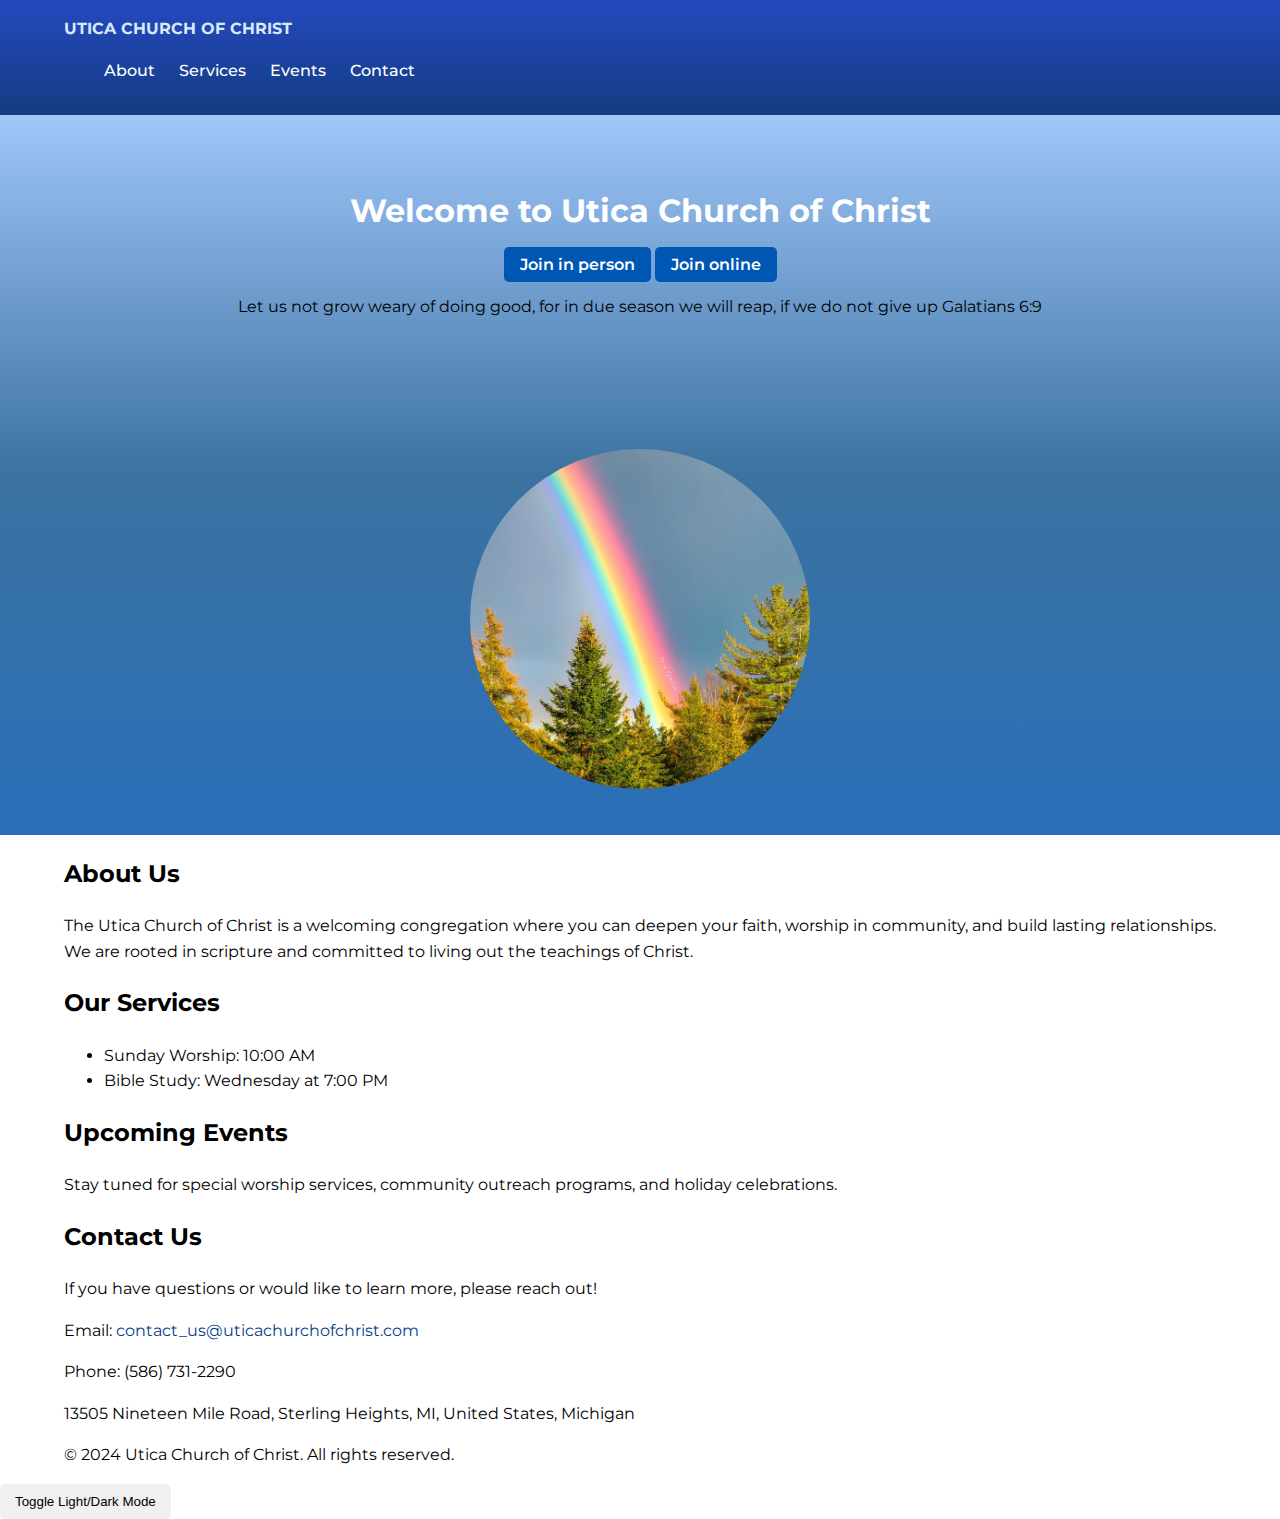
<file: index.html>
<!DOCTYPE html>
<html lang="en">
<head>
  <meta charset="UTF-8">
  <meta name="viewport" content="width=device-width, initial-scale=1.0">
  <meta name="description" content="Welcome to the Utica Church of Christ - A place to grow in faith and community. Join us for worship, Bible studies, and fellowship.">
  <title>Utica Church of Christ</title>
  <link rel="stylesheet" href="css/style.css">
  <link rel="preconnect" href="https://fonts.googleapis.com">
  <link rel="preconnect" href="https://fonts.gstatic.com" crossorigin>
 <link href="https://fonts.googleapis.com/css2?family=Montserrat:wght@300;400;500;600;700&display=swap" rel="stylesheet">

</head>
<body>
  <header>
    <nav class="navbar">
      <div class="container">
        <a href="#" class="logo">UTICA CHURCH OF CHRIST</a>
        <ul class="nav-links">
          <li><a href="about.html">About</a></li>
          <li><a href="services.html">Services</a></li>
          <li><a href="#events">Events</a></li>
          <li><a href="contact.html">Contact</a></li>
        </ul>
      </div>
    </nav>
  </header>

  <section class="hero">
    <img src="images/rainbow.jpeg" alt="Rainbow in the sky: God's promise" class="hero2-img">
    <div class="hero-content">
      <h1>Welcome to Utica Church of Christ</h1>
      <a href="inperson-service.html" class="btn">Join in person</a>
      <a href="online-service.html" class="btn">Join online</a>
      <p>Let us not grow weary of doing good, for in due season we will reap, if we do not give up Galatians 6:9 </p>
    </div>
  </section>
  
      

    <section id="about" class="about">
      <div class="container">
        <h2>About Us</h2>
        <p>The Utica Church of Christ is a welcoming congregation where you can deepen your faith, worship in community, and build lasting relationships. We are rooted in scripture and committed to living out the teachings of Christ.</p>
      </div>
    </section>

    <section id="services" class="services">
      <div class="container">
        <h2>Our Services</h2>
        <ul>
          <li>Sunday Worship: 10:00 AM</li>
          <li>Bible Study: Wednesday at 7:00 PM</li>
        </ul>
      </div>
    </section>

    <section id="events" class="events">
      <div class="container">
        <h2>Upcoming Events</h2>
        <p>Stay tuned for special worship services, community outreach programs, and holiday celebrations.</p>
      </div>
    </section>

    <section id="contact" class="contact">
      <div class="container">
        <h2>Contact Us</h2>
        <p>If you have questions or would like to learn more, please reach out!</p>
        <p>Email: <a href="mailto:contact_us@uticachurchofchrist.com">contact_us@uticachurchofchrist.com</a></p>
        <p>Phone: (586) 731-2290</p>
        <p>13505 Nineteen Mile Road, Sterling Heights, MI, United States, Michigan</p>
      </div>
    </section>
  </main>

  <footer>
    <div class="container">
      <p>&copy; 2024 Utica Church of Christ. All rights reserved.</p>
    </div>
  </footer>


<script>
    // Check for saved theme preference in localStorage
    const savedTheme = localStorage.getItem('theme');
    if (savedTheme) {
      document.documentElement.setAttribute('data-theme', savedTheme);
    }
  
    // Function to toggle theme
    function toggleTheme() {
      const currentTheme = document.documentElement.getAttribute('data-theme');
      const newTheme = currentTheme === 'dark' ? 'light' : 'dark';
      document.documentElement.setAttribute('data-theme', newTheme);
      localStorage.setItem('theme', newTheme); // Save preference
    }
  </script>

<button onclick="toggleTheme()">Toggle Light/Dark Mode</button>

</body>
</html>
</file>
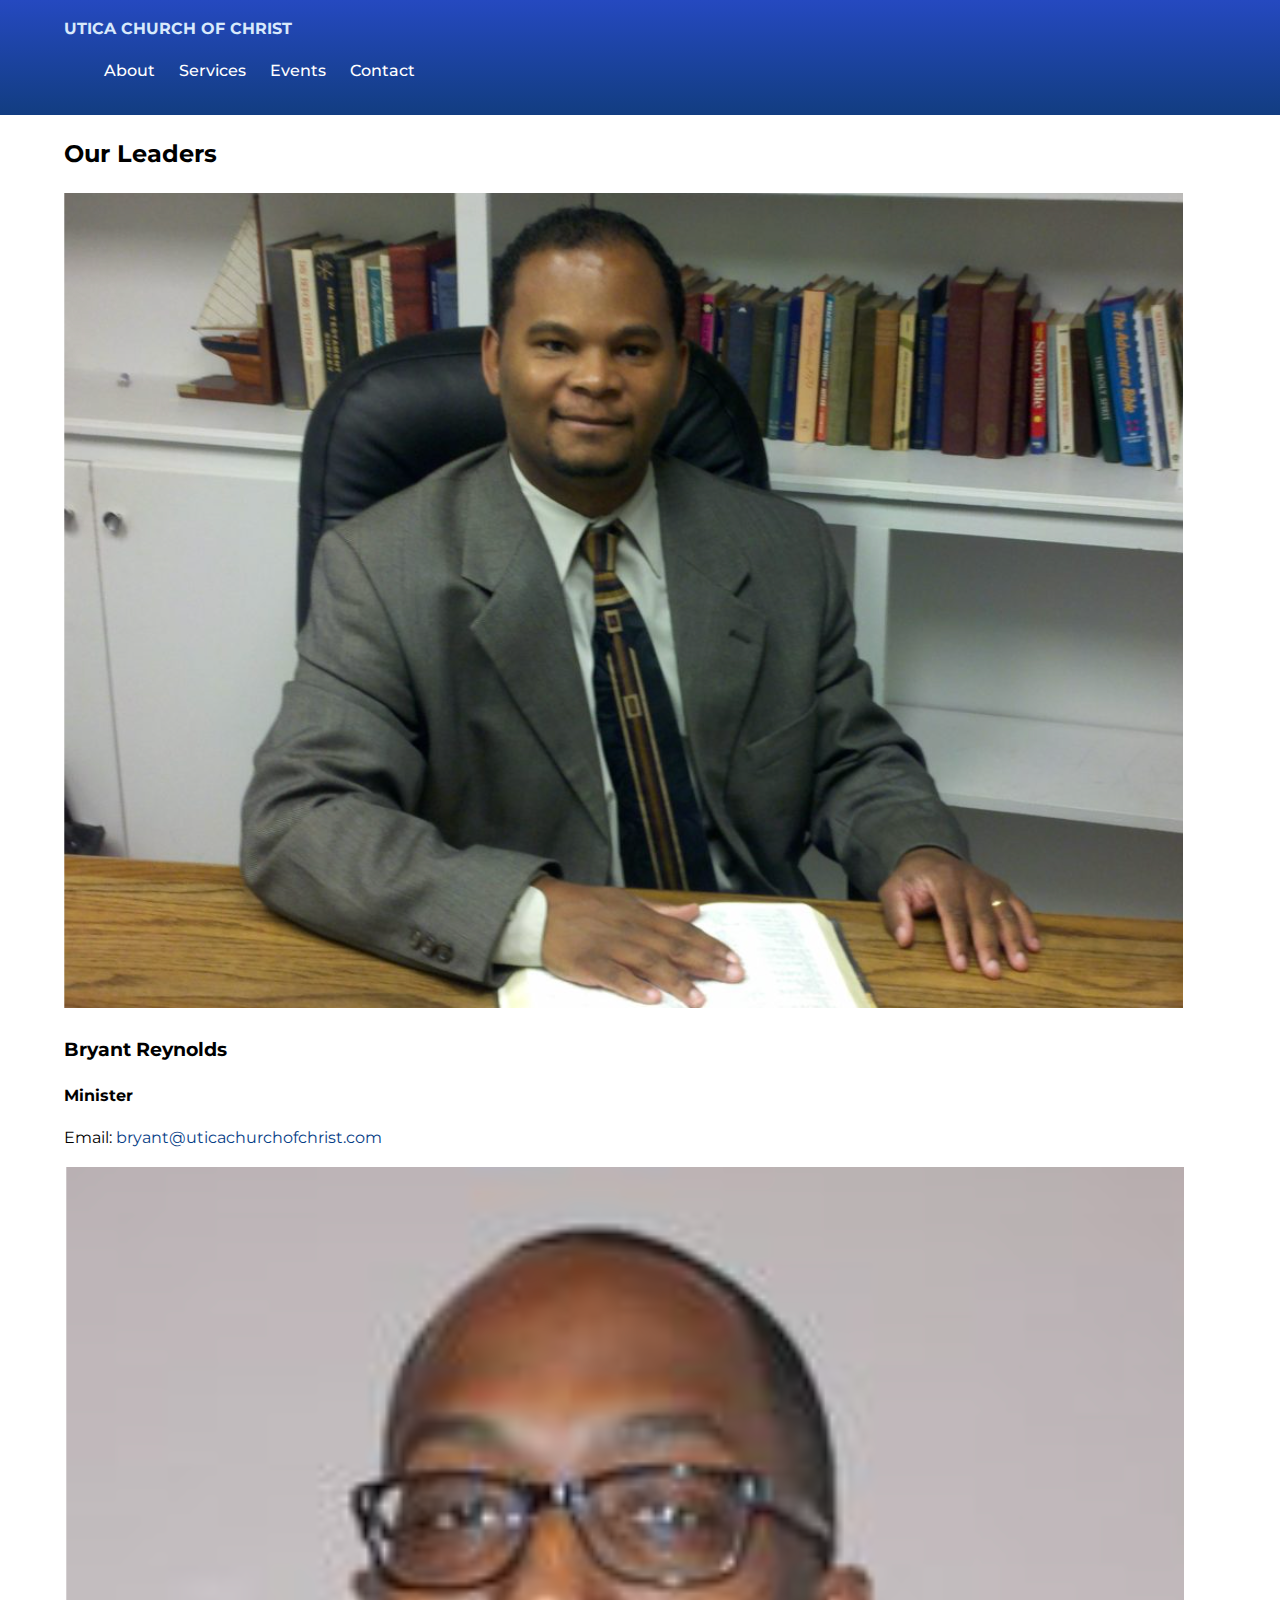
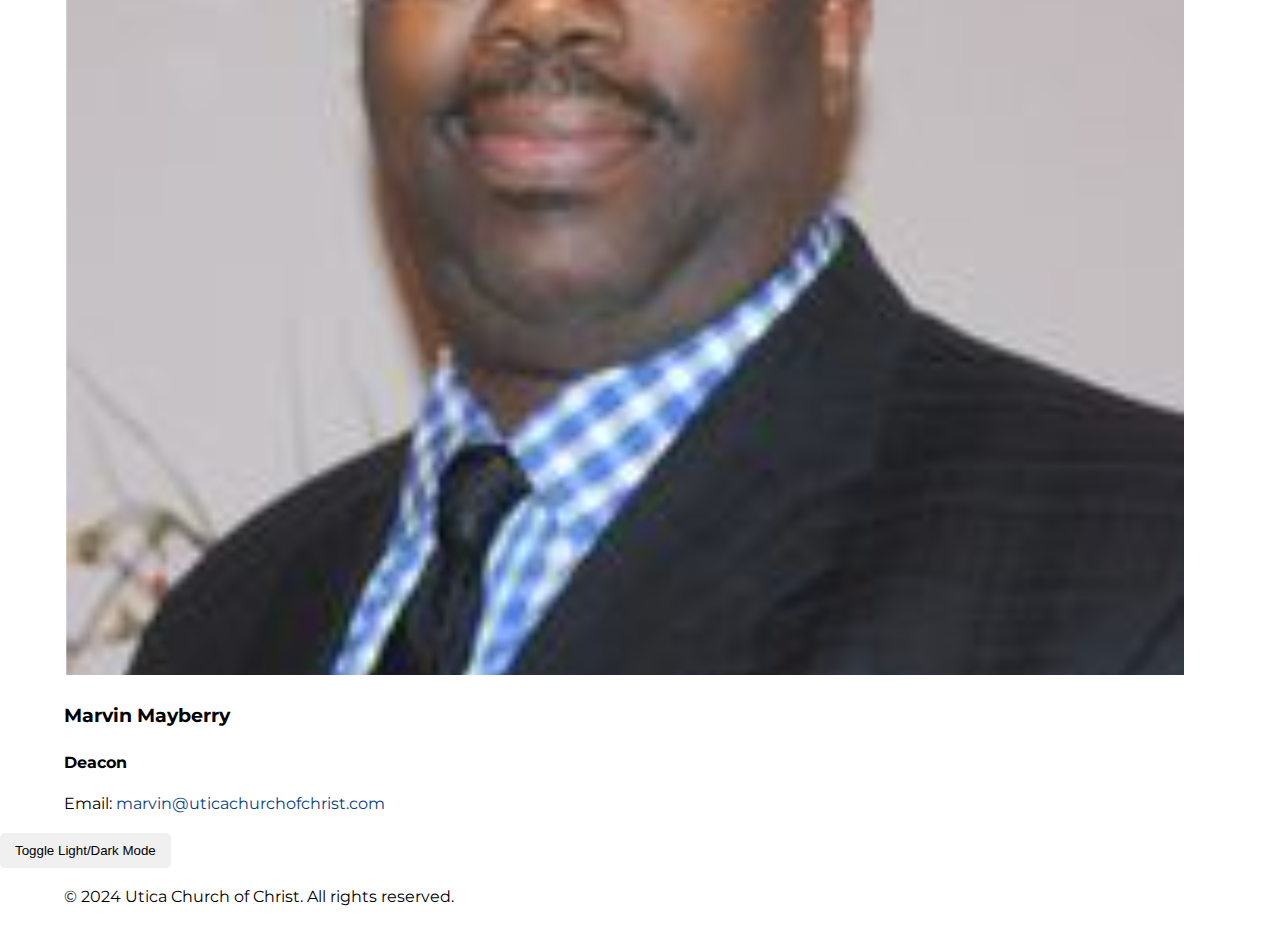
<file: contact.html>
<!DOCTYPE html>
<html lang="en">
<head>
  <meta charset="UTF-8">
  <meta name="viewport" content="width=device-width, initial-scale=1.0">
  <meta name="description" content="Meet the leadership of Utica Church of Christ. Learn more about Bryant Reynolds, Minister, and Marvin Mayberry, Deacon.">
  <title>Leadership - Utica Church of Christ</title>
  <link rel="stylesheet" href="css/style.css">
  <link rel="preconnect" href="https://fonts.googleapis.com">
  <link rel="preconnect" href="https://fonts.gstatic.com" crossorigin>
  <link href="https://fonts.googleapis.com/css2?family=Montserrat:wght@300;400;500;600;700&display=swap" rel="stylesheet">
</head>
<body class="contact-page">
  <header>
    <nav class="navbar">
      <div class="container">
        <a href="index.html" class="logo">UTICA CHURCH OF CHRIST</a>
        <ul class="nav-links">
          <li><a href="index.html#about">About</a></li>
          <li><a href="services.html">Services</a></li>
          <li><a href="index.html#events">Events</a></li>
          <li><a href="contact.html">Contact</a></li>
        </ul>
      </div>
    </nav>
  </header>

  <main>
    <section class="hero">
      <div class="container">
        <h1>Meet Our Leadership</h1>
        <p>We are blessed to have dedicated leaders who serve our congregation and community with faith and commitment.</p>
      </div>
    </section>

    <section class="leadership">
      <div class="container">
        <h2>Our Leaders</h2>
        <div class="leaders">
          <!-- Bryant Reynolds -->
          <div class="leader">
            <img src="images/BryantReynolds.png" alt="Bryant Reynolds – Minister" class="leader-img">
            <h3>Bryant Reynolds</h3>
            <p><strong>Minister</strong></p>
            <p>Email: <a href="mailto:bryant@uticachurchofchrist.com">bryant@uticachurchofchrist.com</a></p>
          </div>

          <!-- Marvin Mayberry -->
          <div class="leader">
            <img src="images/MarvinMayberry.png" alt="Marvin Mayberry – Deacon" class="leader-img">
            <h3>Marvin Mayberry</h3>
            <p><strong>Deacon</strong></p>
            <p>Email: <a href="mailto:marvin@uticachurchofchrist.com">marvin@uticachurchofchrist.com</a></p>
          </div>
        </div>
      </div>
    </section>
  </main>

  <script>
   // Check for saved theme preference in localStorage
   const savedTheme = localStorage.getItem('theme');
   if (savedTheme) {
     document.documentElement.setAttribute('data-theme', savedTheme);
   }
 
   // Function to toggle theme
   function toggleTheme() {
     const currentTheme = document.documentElement.getAttribute('data-theme');
     const newTheme = currentTheme === 'dark' ? 'light' : 'dark';
     document.documentElement.setAttribute('data-theme', newTheme);
     localStorage.setItem('theme', newTheme); // Save preference
   }
 </script>

<button onclick="toggleTheme()">Toggle Light/Dark Mode</button>
  <footer>
    <div class="container">
      <p>&copy; 2024 Utica Church of Christ. All rights reserved.</p>
    </div>
  </footer>
</body>
</html>
</file>
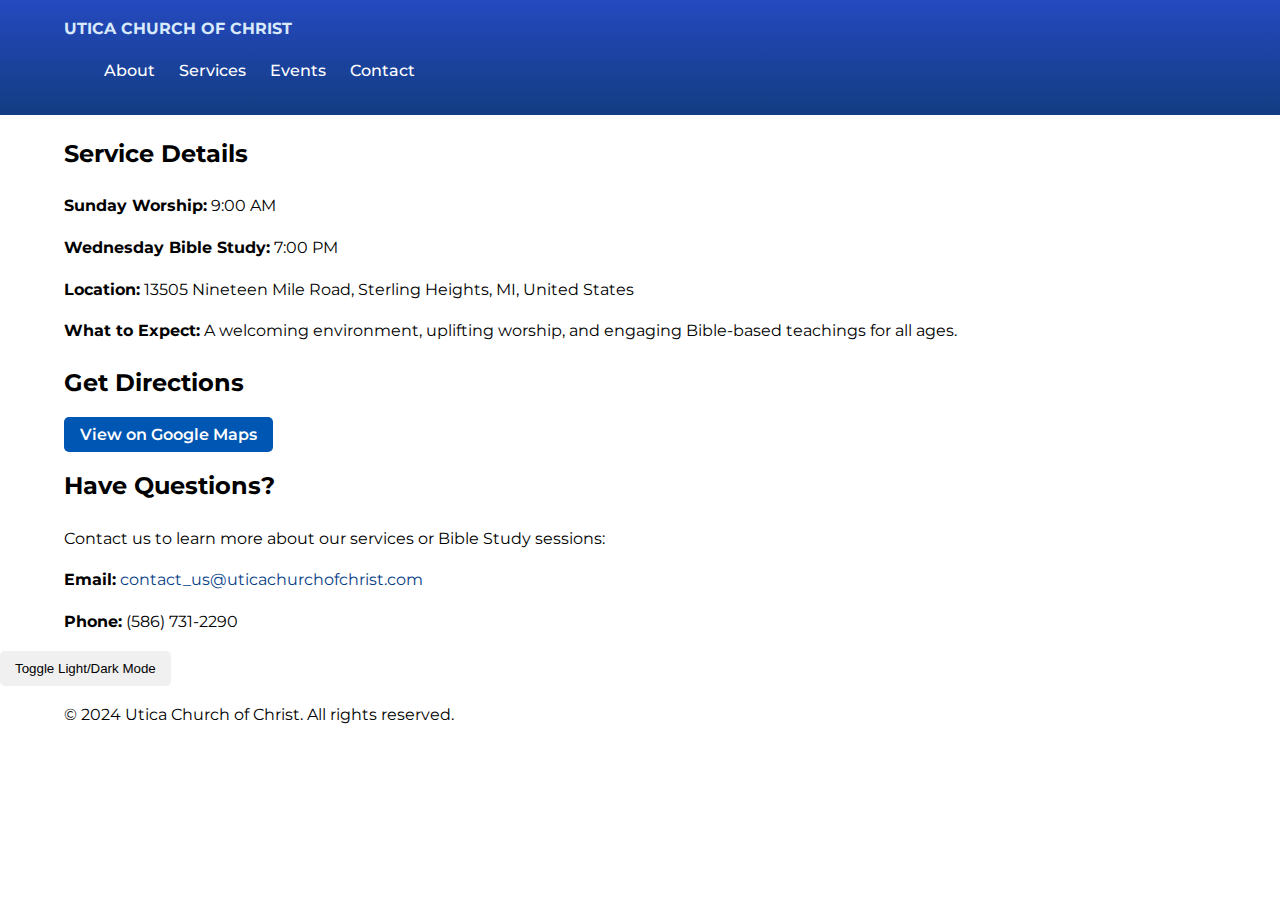
<file: inperson-service.html>
<!DOCTYPE html>
<html lang="en">
<head>
  <meta charset="UTF-8">
  <meta name="viewport" content="width=device-width, initial-scale=1.0">
  <meta name="description" content="Join us for in-person worship services at Utica Church of Christ. We welcome you to our Sunday morning services and Wednesday Bible Study sessions.">
  <title>In-Person Service - Utica Church of Christ</title>
  <link rel="stylesheet" href="css/style.css">
  <link rel="preconnect" href="https://fonts.googleapis.com">
  <link rel="preconnect" href="https://fonts.gstatic.com" crossorigin>
  <link href="https://fonts.googleapis.com/css2?family=Montserrat:wght@300;400;500;600;700&display=swap" rel="stylesheet">
</head>
<body class="inperson-page">
  <header>
    <nav class="navbar">
      <div class="container">
        <a href="index.html" class="logo">UTICA CHURCH OF CHRIST</a>
        <ul class="nav-links">
          <li><a href="index.html#about">About</a></li>
          <li><a href="index.html#services">Services</a></li>
          <li><a href="index.html#events">Events</a></li>
          <li><a href="index.html#contact">Contact</a></li>
        </ul>
      </div>
    </nav>
  </header>

  <main>
    <section class="hero">
      <div class="container">
        <h1>Join Us In-Person</h1>
        <p>We welcome you to worship with us every Sunday morning at 9:00 AM and to attend our Bible Study sessions on Wednesdays at 7:00 PM.</p>
      </div>
    </section>

    <section class="service-details">
      <div class="container">
        <h2>Service Details</h2>
        <p><strong>Sunday Worship:</strong> 9:00 AM</p>
        <p><strong>Wednesday Bible Study:</strong> 7:00 PM</p>
        <p><strong>Location:</strong> 13505 Nineteen Mile Road, Sterling Heights, MI, United States</p>
        <p><strong>What to Expect:</strong> A welcoming environment, uplifting worship, and engaging Bible-based teachings for all ages.</p>
      </div>
    </section>

    <section class="directions">
      <div class="container">
        <h2>Get Directions</h2>
        <a href="https://www.google.com/maps?q=13505+Nineteen+Mile+Road,+Sterling+Heights,+MI" class="btn" target="_blank" rel="noopener noreferrer">
          View on Google Maps
        </a>
      </div>
    </section>

    <section class="contact-info">
      <div class="container">
        <h2>Have Questions?</h2>
        <p>Contact us to learn more about our services or Bible Study sessions:</p>
        <p><strong>Email:</strong> <a href="mailto:contact_us@uticachurchofchrist.com">contact_us@uticachurchofchrist.com</a></p>
        <p><strong>Phone:</strong> (586) 731-2290</p>
      </div>
    </section>
  </main>


<script>
   // Check for saved theme preference in localStorage
   const savedTheme = localStorage.getItem('theme');
   if (savedTheme) {
     document.documentElement.setAttribute('data-theme', savedTheme);
   }
 
   // Function to toggle theme
   function toggleTheme() {
     const currentTheme = document.documentElement.getAttribute('data-theme');
     const newTheme = currentTheme === 'dark' ? 'light' : 'dark';
     document.documentElement.setAttribute('data-theme', newTheme);
     localStorage.setItem('theme', newTheme); // Save preference
   }
 </script>

<button onclick="toggleTheme()">Toggle Light/Dark Mode</button>
  <footer>
    <div class="container">
      <p>&copy; 2024 Utica Church of Christ. All rights reserved.</p>
    </div>
  </footer>
</body>
</html>
</file>
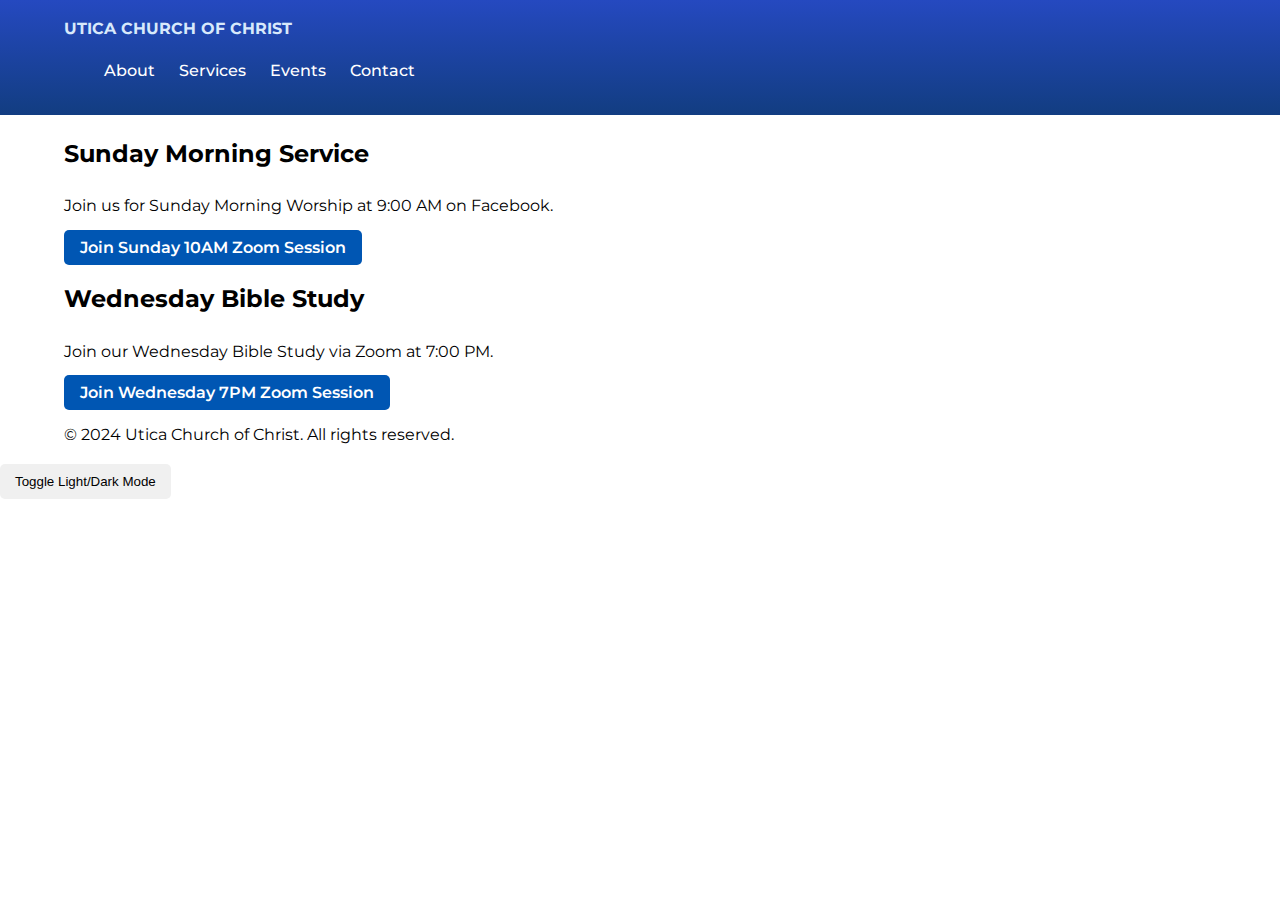
<file: online-service.html>
<!DOCTYPE html>
<html lang="en">
<head>
  <meta charset="UTF-8">
  <meta name="viewport" content="width=device-width, initial-scale=1.0">
  <meta name="description" content="Join Utica Church of Christ online for live worship, recorded sermons, and spiritual resources.">
  <title>Join Online - Utica Church of Christ</title>
  <link rel="stylesheet" href="css/style.css">
  <link rel="preconnect" href="https://fonts.googleapis.com">
  <link rel="preconnect" href="https://fonts.gstatic.com" crossorigin>
  <link href="https://fonts.googleapis.com/css2?family=Montserrat:wght@300;400;500;600;700&display=swap" rel="stylesheet">
</head>
<body class="online-page">
  <header>
    <nav class="navbar">
      <div class="container">
        <a href="index.html" class="logo">UTICA CHURCH OF CHRIST</a>
        <ul class="nav-links">
          <li><a href="index.html#about">About</a></li>
          <li><a href="index.html#services">Services</a></li>
          <li><a href="index.html#events">Events</a></li>
          <li><a href="index.html#contact">Contact</a></li>
        </ul>
      </div>
    </nav>
  </header>

  <main>
    <!-- The hero section will be hidden on this page -->
    <section class="sunday-service">
        <div class="container">
          <h2>Sunday Morning Service</h2>
          <p>Join us for Sunday Morning Worship at 9:00 AM on Facebook.</p>
          <a href="https://www.facebook.com/uticachurchofchrist19mileroad" class="btn" target="_blank" rel="noopener noreferrer">Join Sunday 10AM Zoom Session</a>
        </div>
      </section>
      

    <!-- Other content for the online service -->
    <section class="wednesday-service">
        <div class="container">
          <h2>Wednesday Bible Study</h2>
          <p>Join our Wednesday Bible Study via Zoom at 7:00 PM.</p>
          <a href="https://zoom.us/j/your-zoom-link" class="btn" target="_blank" rel="noopener noreferrer">Join Wednesday 7PM Zoom Session</a>
        </div>
      </section>

  <footer>
    <div class="container">
      <p>&copy; 2024 Utica Church of Christ. All rights reserved.</p>
    </div>
  </footer>


<script>
    // Check for saved theme preference in localStorage
    const savedTheme = localStorage.getItem('theme');
    if (savedTheme) {
      document.documentElement.setAttribute('data-theme', savedTheme);
    }
  
    // Function to toggle theme
    function toggleTheme() {
      const currentTheme = document.documentElement.getAttribute('data-theme');
      const newTheme = currentTheme === 'dark' ? 'light' : 'dark';
      document.documentElement.setAttribute('data-theme', newTheme);
      localStorage.setItem('theme', newTheme); // Save preference
    }
  </script>

<button onclick="toggleTheme()">Toggle Light/Dark Mode</button>
</body>
</html>
</file>
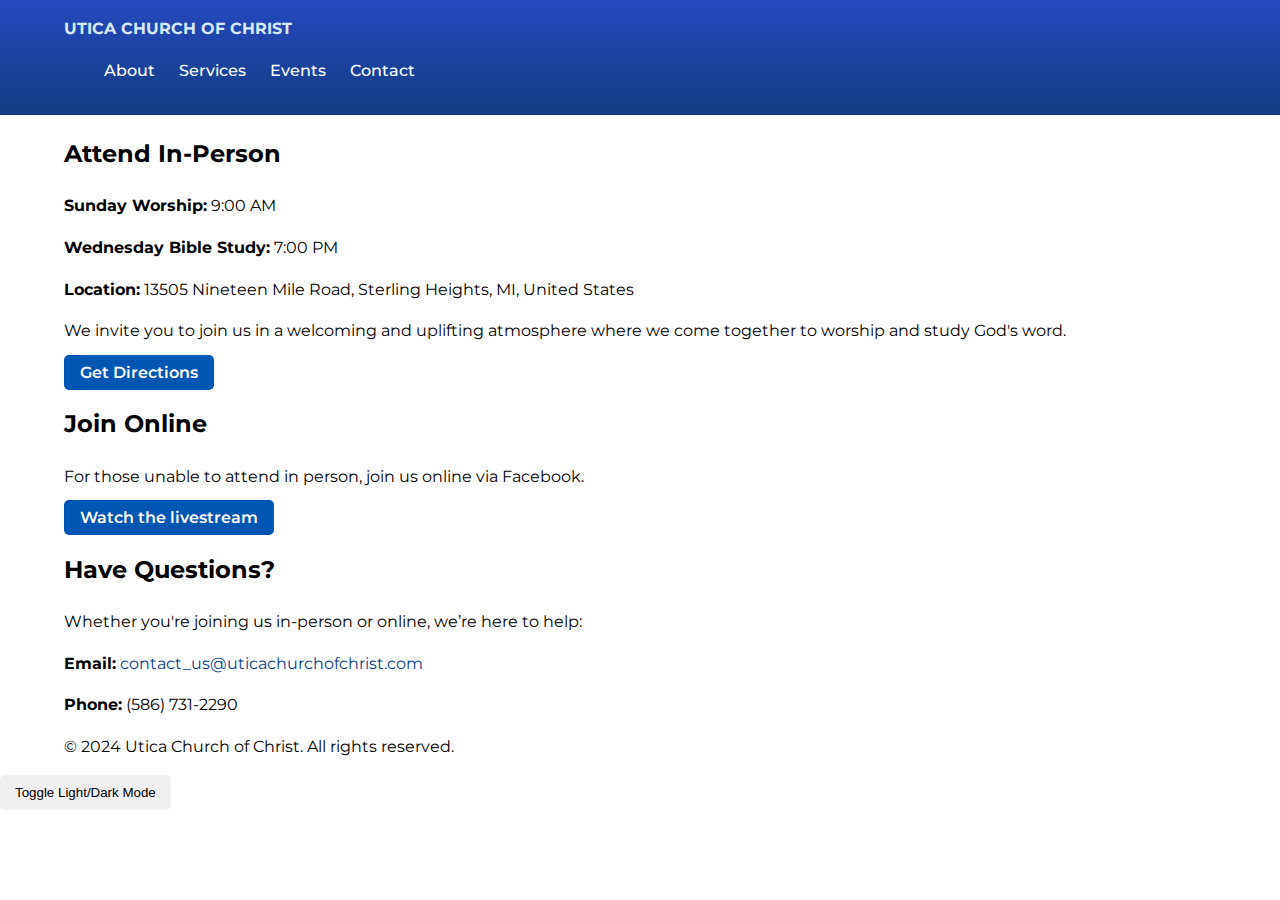
<file: services.html>
<!DOCTYPE html>
<html lang="en">
<head>
  <meta charset="UTF-8">
  <meta name="viewport" content="width=device-width, initial-scale=1.0">
  <meta name="description" content="Discover our worship services at Utica Church of Christ. Join us in-person or online via Zoom for Sunday Worship and Wednesday Bible Study.">
  <title>Services - Utica Church of Christ</title>
  <link rel="stylesheet" href="css/style.css">
  <link rel="preconnect" href="https://fonts.googleapis.com">
  <link rel="preconnect" href="https://fonts.gstatic.com" crossorigin>
  <link href="https://fonts.googleapis.com/css2?family=Montserrat:wght@300;400;500;600;700&display=swap" rel="stylesheet">
</head>
<body class="services-page">
  <header>
    <nav class="navbar">
      <div class="container">
        <a href="index.html" class="logo">UTICA CHURCH OF CHRIST</a>
        <ul class="nav-links">
          <li><a href="index.html#about">About</a></li>
          <li><a href="index.html#services">Services</a></li>
          <li><a href="index.html#events">Events</a></li>
          <li><a href="index.html#contact">Contact</a></li>
        </ul>
      </div>
    </nav>
  </header>

  <main>
    <section class="hero">
      <div class="container">
        <h1>Our Services</h1>
        <p>Join us in-person or online to worship and grow in faith.</p>
      </div>
    </section>

    <section class="in-person-services">
      <div class="container">
        <h2>Attend In-Person</h2>
        <p><strong>Sunday Worship:</strong> 9:00 AM</p>
        <p><strong>Wednesday Bible Study:</strong> 7:00 PM</p>
        <p><strong>Location:</strong> 13505 Nineteen Mile Road, Sterling Heights, MI, United States</p>
        <p>We invite you to join us in a welcoming and uplifting atmosphere where we come together to worship and study God's word.</p>
        <a href="https://www.google.com/maps?q=13505+Nineteen+Mile+Road,+Sterling+Heights,+MI" class="btn" target="_blank" rel="noopener noreferrer">
          Get Directions
        </a>
      </div>
    </section>

    <section class="zoom-services">
      <div class="container">
        <h2>Join Online</h2>
        <p>For those unable to attend in person, join us online via Facebook.</p>
        <div class="online-buttons">
          <a href="https://www.facebook.com/uticachurchofchrist19mileroad" class="btn" target="_blank" rel="noopener noreferrer">Watch the livestream</a>
        </div>
      </div>
    </section>
    

    <section class="contact-info">
      <div class="container">
        <h2>Have Questions?</h2>
        <p>Whether you're joining us in-person or online, we’re here to help:</p>
        <p><strong>Email:</strong> <a href="mailto:contact_us@uticachurchofchrist.com">contact_us@uticachurchofchrist.com</a></p>
        <p><strong>Phone:</strong> (586) 731-2290</p>
      </div>
    </section>
  </main>

  <footer>
    <div class="container">
      <p>&copy; 2024 Utica Church of Christ. All rights reserved.</p>
    </div>
  </footer>

<script>
  // Check for saved theme preference in localStorage
  const savedTheme = localStorage.getItem('theme');
  if (savedTheme) {
    document.documentElement.setAttribute('data-theme', savedTheme);
  }

  // Function to toggle theme
  function toggleTheme() {
    const currentTheme = document.documentElement.getAttribute('data-theme');
    const newTheme = currentTheme === 'dark' ? 'light' : 'dark';
    document.documentElement.setAttribute('data-theme', newTheme);
    localStorage.setItem('theme', newTheme); // Save preference
  }
</script>

<button onclick="toggleTheme()">Toggle Light/Dark Mode</button>
</body>
</html>
</file>
<file: css/style.css>
/* General Styles */
body {
  margin: 0;
  font-family: 'Montserrat', sans-serif;
  line-height: 1.6;
  color: #041935;
  
}

a {
  text-decoration: none;
  color: inherit;
}

.container {
  width: 90%;
  max-width: 1200px;
  margin: 0 auto;
}

/* Navbar Styles */
.navbar {
  display: flex;
  justify-content: space-between;
  align-items: center;
  padding: 1rem 0;
  background: linear-gradient(#2549c0, #123d81); /* 45-degree gradient */
}

.nav-links {
  list-style: none;
  display: flex;
  gap: 1.5rem;
}

.nav-links a {
  font-weight: 500;
  color: #ffffff;
  transition: color 0.3s;
}

.nav-links a:hover {
  color: #dda7d4;
}

.logo {
  font-size: 0.5 rem;
  font-weight: 700;
  color: #d8e9fb;
}

.btn {
  padding: 0.5rem 1rem;
  background-color: #0056B3;
  color: #fff;
  border: none;
  border-radius: 5px;
  font-weight: 600;
  transition: background-color 0.3s;
}

.btn:hover {
  background-color: #0056b3;
}

/* Hero Section */
.hero {
  background: linear-gradient(#a0c6f9, #3b72a0, #296fb9); /* 45-degree gradient */
  position: relative; /* Allows absolute positioning inside it */
  height: 80vh; /* Full viewport height */
  display: flex;
  flex-direction: column; /* Stack child elements vertically */
  align-items: center; /* Center horizontally */
  justify-content: flex-start; /* Push content to the top */
  text-align: center; /* Center-align text */
}

.hero2-img {
  position: absolute;
  top: 70%; /* Centers vertically */
  right: 50%; /* Centers horizontally based on container size */
  transform: translate(50%, -50%); /* Adjusts for element's size */
  width: 300px;
  height: 300px;
  border-radius: 50%;
}

/* Default styles for images */
 .hero2-img {
  width: 300px; /* Default size */
  height: 300px; /* Match width for perfect circle */
  border-radius: 50%; /* Circular shape */
  object-fit: cover; /* Prevents image distortion */
  object-position: center center; /* Centers the image within the circle */
  transition: all 0.3s ease; /* Smooth scaling or resizing */
}

/* Responsive styles for larger screens */
@media (min-width: 768px) {
 .hero2-img {
    width: 340px; /* Larger size for bigger screens */
    height: 340px;
  }
}

/* Default styles for smaller screens */

/* Container to center the images */
.hero-container {
  display: flex;
  justify-content: center; /* Centers the images horizontally */
  align-items: center; /* Aligns the images vertically in the container */
  gap: 20px; /* Adds spacing between the images */
  flex-wrap: wrap; /* Ensures responsiveness by wrapping images on smaller screens */
  padding: 20px; /* Optional padding for aesthetics */
  text-align: center; /* Centers content within the container */
}



.hero-content {
  position: relative;
  z-index: 2;
}

.hero h1 {
  font-size: 2.0rem;
  margin-top: 70px; /* Move the text up */
  margin-bottom: 1rem;
  font-weight: 00;
  color: #fff;
}

.online-page .hero {
  display: none; /* Hides the hero section */
}
.inperson-page .hero {
  display: none; /* Hides the hero section */
} 
.services-page .hero {
  display: none; /* Hides the hero section */
}
.contact-page .hero {
  display: none; /* Hides the hero section */
}

.photo-gallery .gallery {
  display: grid;
  grid-template-columns: repeat(auto-fit, minmax(150px, 1fr));
  gap: 15px;
  margin-top: 20px;
}

.photo-gallery .gallery img {
  width: 100%;
  height: auto;
  cursor: pointer;
  transition: transform 0.3s ease;
}

.photo-gallery .gallery img:hover {
  transform: scale(1.05);
}

/* Default transitions */
body {
  transition: background-color 0.3s ease, color 0.3s ease;
}

img {
  transition: transform 0.3s ease;
}

a {
  transition: color 0.3s ease;
}

/* Prefers reduced motion: Disable transitions and animations */
@media (prefers-reduced-motion: reduce) {
  * {
    transition: none !important;
    animation: none !important;
  }
}

/* Default light mode (root styles) */
:root {
  --background-color: #ffffff;
  --text-color: #000000;
  --link-color: #073e87;
  --button-background: #f0f0f0;
  --button-color: #000000;
}

/* Dark mode */
[data-theme="dark"] {
  --background-color: #181818;
  --text-color: #ffffff;
  --link-color: #4e9cff;
  --button-background: #333333;
  --button-color: #ffffff;
}

/* Apply the variables */
body {
  background-color: var(--background-color);
  color: var(--text-color);
  transition: background-color 0.3s ease, color 0.3s ease;
}

a {
  color: var(--link-color);
  transition: color 0.3s ease;
}

button {
  background-color: var(--button-background);
  color: var(--button-color);
  border: none;
  padding: 10px 15px;
  border-radius: 5px;
  cursor: pointer;
  transition: background-color 0.3s ease, color 0.3s ease;
}

button:hover {
  opacity: 0.9;
}
</file>
